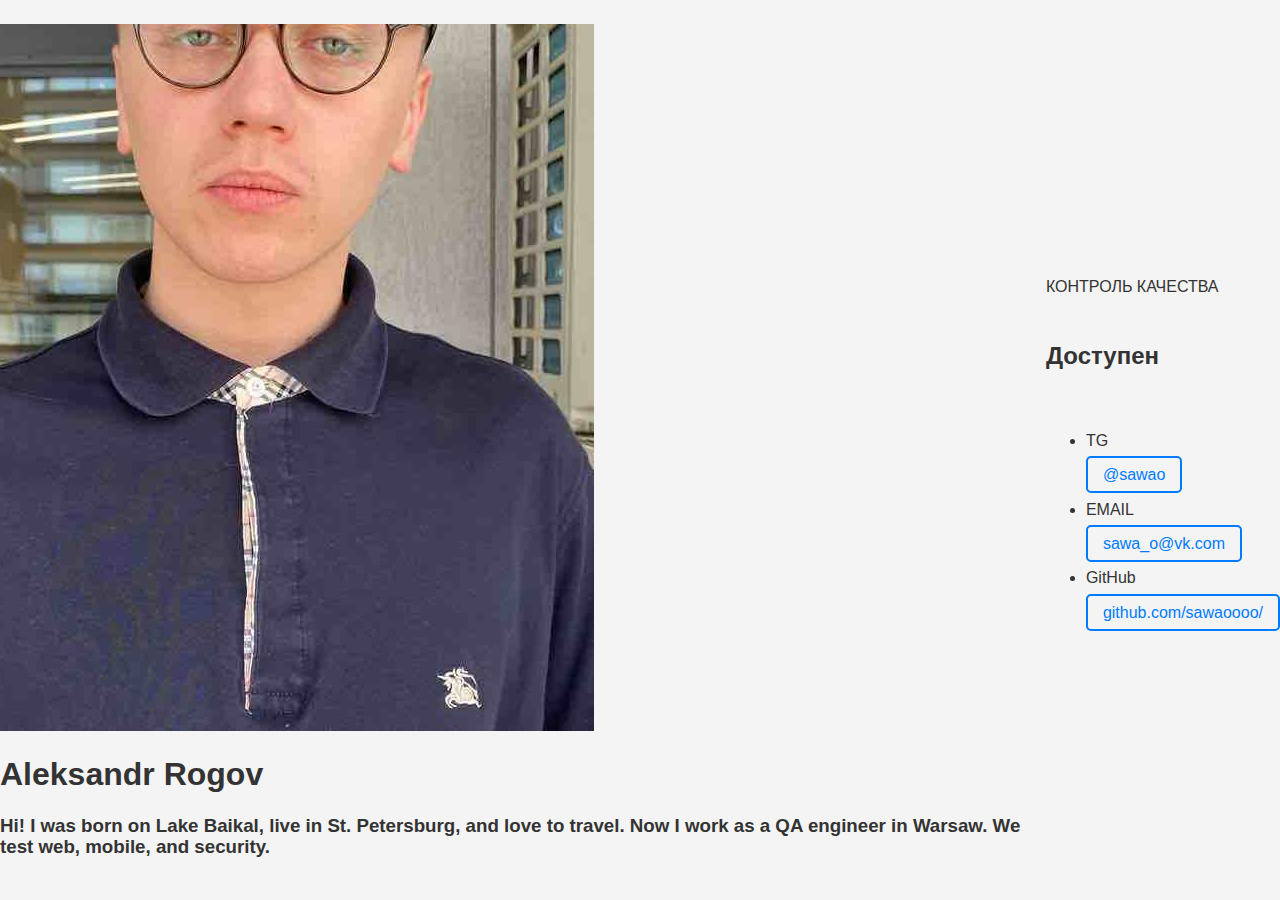
<file: index.html>
<!DOCTYPE html>
<html lang="en">
  <head>
    <meta charset="UTF-8" />
    <meta http-equiv="X-UA-Compatible" content="IE=edge" />
    <meta name="viewport" content="width=device-width, initial-scale=1.0" />
    <link href="./normalize.css" rel="stylesheet" />
    <link href="./style.css" rel="stylesheet" />
    <title>Aleksandr Rogov - QA Engineer</title>
  </head>
  <body>
    <header class="header">
      <img src="./avatar_alex.png" alt="Avatar" class="header__avatar" />
      <h1 class="header__title">Aleksandr Rogov</h1>
      <h3 class="header__subtitle">
        Hi! I was born on Lake Baikal, live in St. Petersburg, and love to travel.
        Now I work as a QA engineer in Warsaw. We test web, mobile, and security.
      </h3>
    </header>
    <main>
      <section class="links">
        <p class="links__title">КОНТРОЛЬ КАЧЕСТВА</p>
        <h2 class="links__header">Доступен</h2>
        <ul class="links__container">
          <li class="links__link">
            <p class="links__title">TG</p>
            <a class="links__link" href="http://t.me/sawao">@sawao</a>
          </li>
          <li class="links__link">
            <p class="links__title">EMAIL</p>
            <a class="links__link" href="mailto:sawa_o@vk.com">sawa_o@vk.com</a>
          </li>
          <li class="links__link">
            <p class="links__title">GitHub</p>
            <a class="links__link" href="https://github.com/sawaoooo/">github.com/sawaoooo/</a>
          </li>
        </ul>
      </section>
    </main>
  </body>
</html>
</file>
<file: style.css>
/* Общие стили */
body {
  font-family: 'Inter', Arial, sans-serif;
  margin: 0;
  padding: 0;
  background-color: #f4f4f4;
  color: #333;
  display: flex;
  justify-content: center;
  align-items: center;
  height: 100vh;
}

.container {
  background: #fff;
  padding: 20px;
  border-radius: 10px;
  box-shadow: 0 4px 10px rgba(0, 0, 0, 0.1);
  text-align: center;
  max-width: 400px;
  width: 100%;
}

/* Аватар */
.avatar {
  width: 50px;
  height: 50px;
  border-radius: 50%;
  object-fit: cover;
  margin-bottom: 15px;
  border: 3px solid #007bff;
}

/* Заголовок */
.name {
  font-size: 24px;
  font-weight: bold;
  margin: 10px 0;
}

/* Подзаголовок */
.profession {
  font-size: 16px;
  color: #555;
  margin-bottom: 15px;
}

/* Ссылки */
.links {
  display: flex;
  flex-direction: column;
  gap: 10px;
}

.links a {
  text-decoration: none;
  color: #007bff;
  font-weight: 500;
  padding: 8px 15px;
  border: 2px solid #007bff;
  border-radius: 5px;
  transition: 0.3s;
}

.links a:hover {
  background: #007bff;
  color: #fff;
}
</file>
